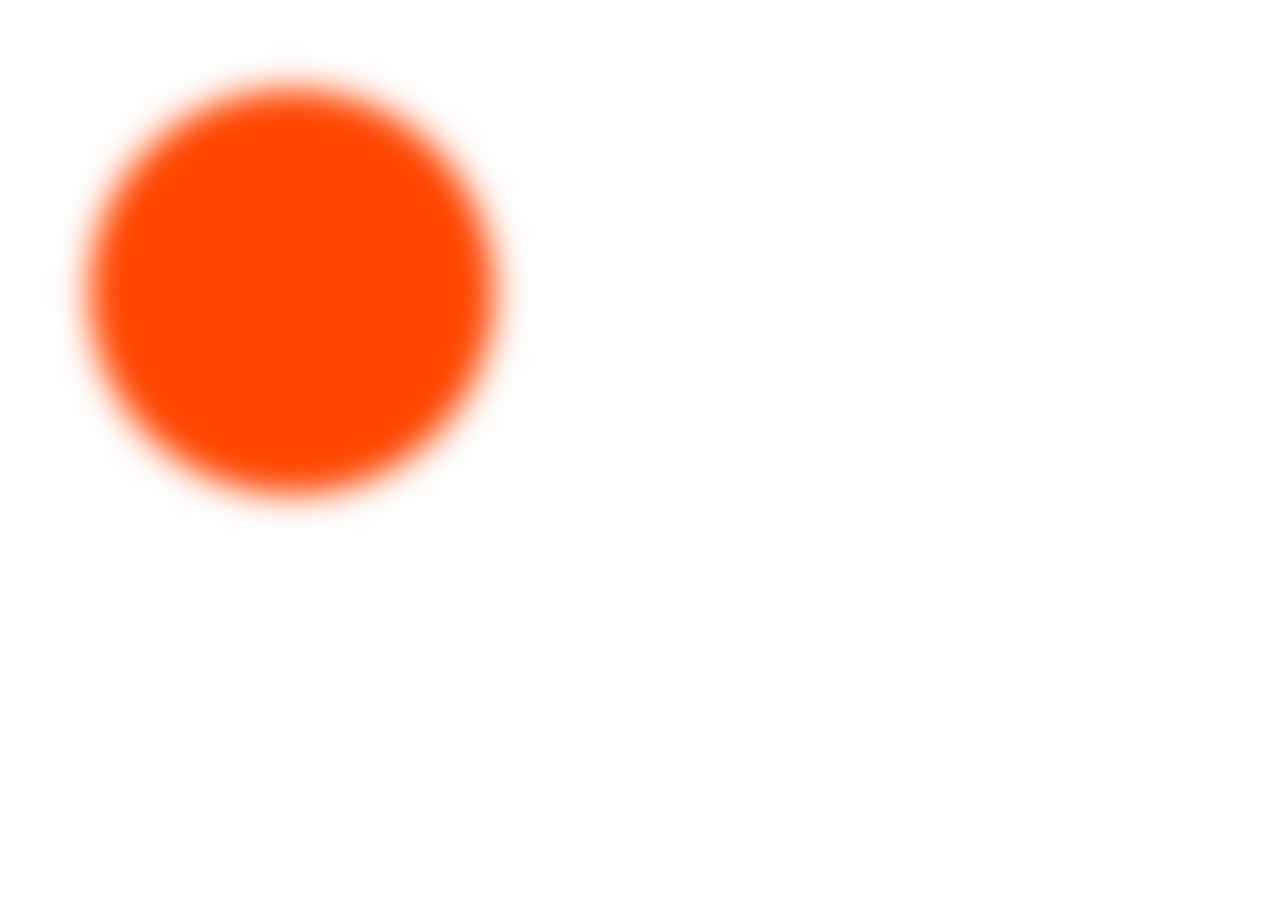
<file: test.html>
<!DOCTYPE html>
<html lang="en">
<head>
    <meta charset="UTF-8">
    <meta name="viewport" content="width=device-width, initial-scale=1.0">
    <title>Document</title>
    <link rel="stylesheet" href="test.css">
</head>
<body>
    <div id="hero1"></div>
    <div id="hero2"></div>
</body>
</html>
</file>
<file: test.css>
*{
    margin: 0;
    padding: 0;
    box-sizing: border-box;
    font-family: 'Gilroy';
}

html,body{
    height: 100%;
    width: 100%;
}

body{
    padding: 100px;
}

#hero1{
    height: 30vw;
    width: 30vw;
    border-radius: 50%;
    filter: blur(20px);
    background-color: orangered;
    position: absolute;
}

#hero2{
    height: 30vw;
    width: 30vw;
    border-radius: 50%;
    position: absolute;
    filter: blur(20px);
    background-color: orangered;
    animation: anime 3s linear 0s infinite alternate ;
}

@keyframes anime {
    from{
        transform: translate(-10%,-10%);
    }
    to{
        transform: translate(10%,10%);
    }
}
</file>
